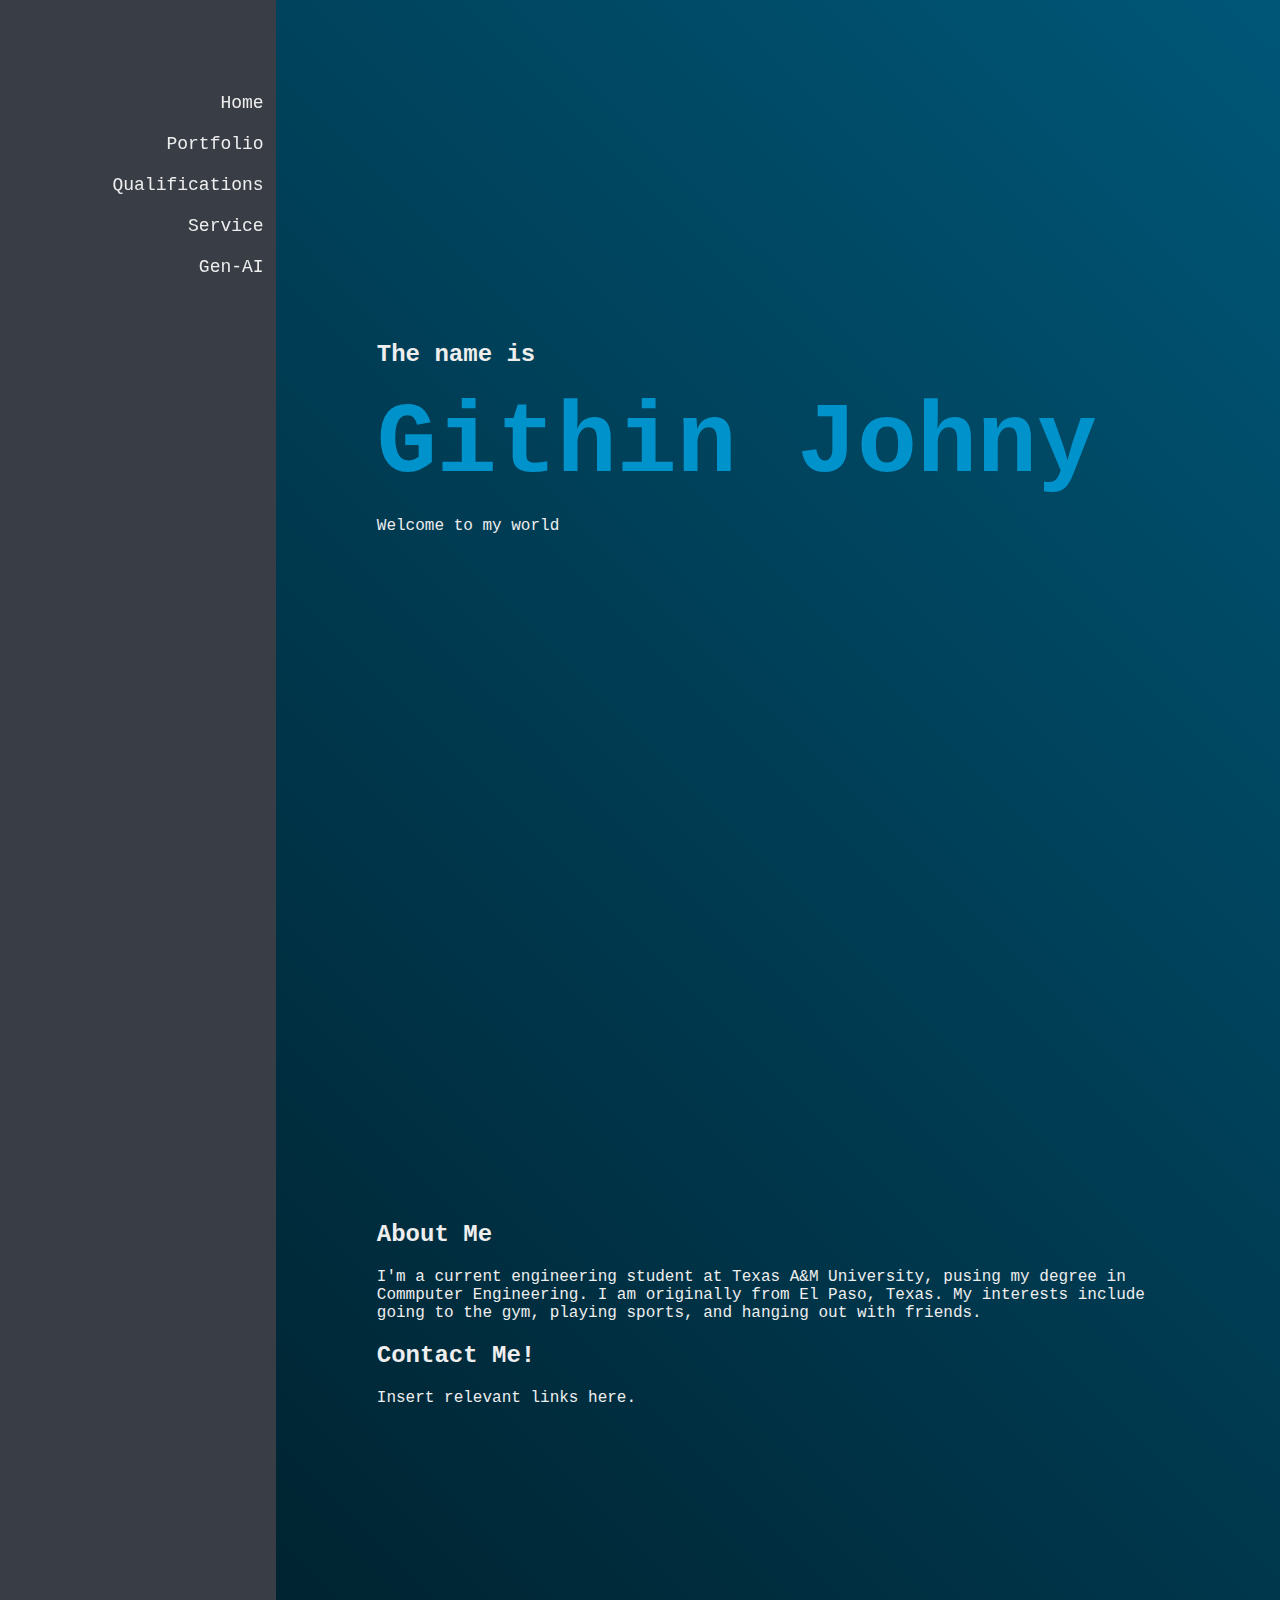
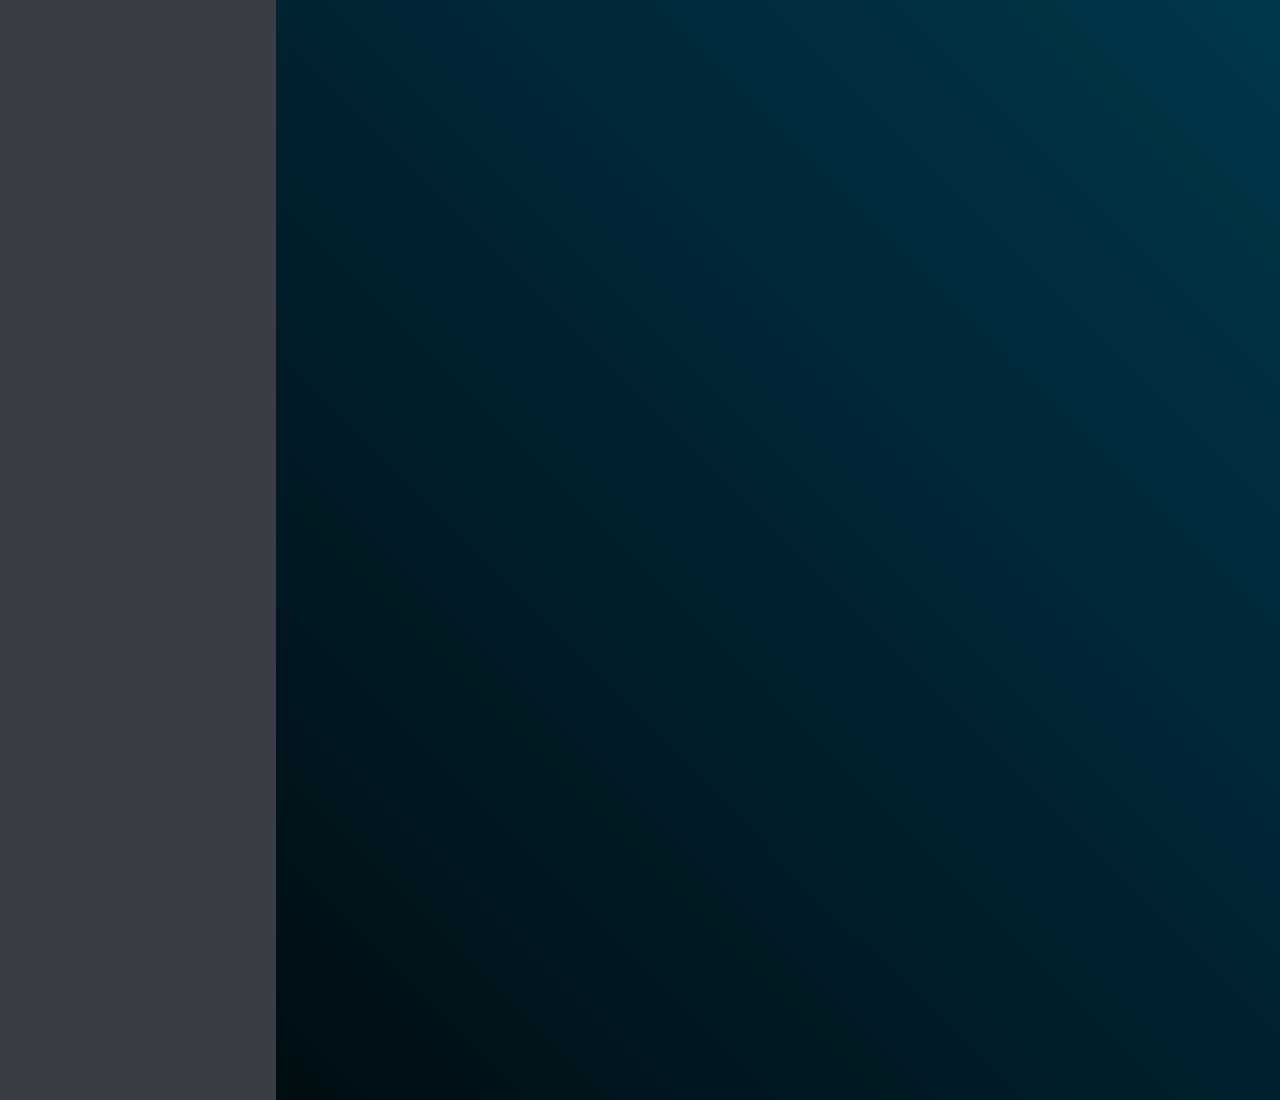
<file: index.html>
<!DOCTYPE html PUBLIC "-//W3C//DTD HTML 4.01 Transitional//EN">
<html>
  <head>
    <title>Githin Johny</title>
    <meta http-equiv="Content-Type" content="text/html; charset=iso-8859-1" />
    <link rel="stylesheet" href="style.css" />
  </head>

  <body>
    <div class="main-container">
      <div class="navbar">
        <div class="title-home">
          <h1>Githin Johny</h1>
        </div>
        <nav class="nav-items">
          <ul>
            <li><a href="index.html">Home</a></li>
            <li><a href="portfolio.html">Portfolio</a></li>
            <li><a href="qualifications.html">Qualifications</a></li>
            <li><a href="service.html">Service</a></li>
            <li><a href="genai.html">Gen-AI</a></li>
          </ul>
        </nav>
      </div>

      <div class="content-main">
        <div class="intro">
          <h2>The name is</h2>
          <h1>Githin Johny</h1>
          <p>Welcome to my world</p>
        </div>

        <div class="contact">
          <h2>About Me</h2>
          <p>
            I'm a current engineering student at Texas A&M University, pusing my
            degree in Commputer Engineering. I am originally from El Paso,
            Texas. My interests include going to the gym, playing sports, and
            hanging out with friends.
          </p>
          <h2>Contact Me!</h2>
          <p>Insert relevant links here.</p>
        </div>
      </div>
    </div>
  </body>
</html>
</file>
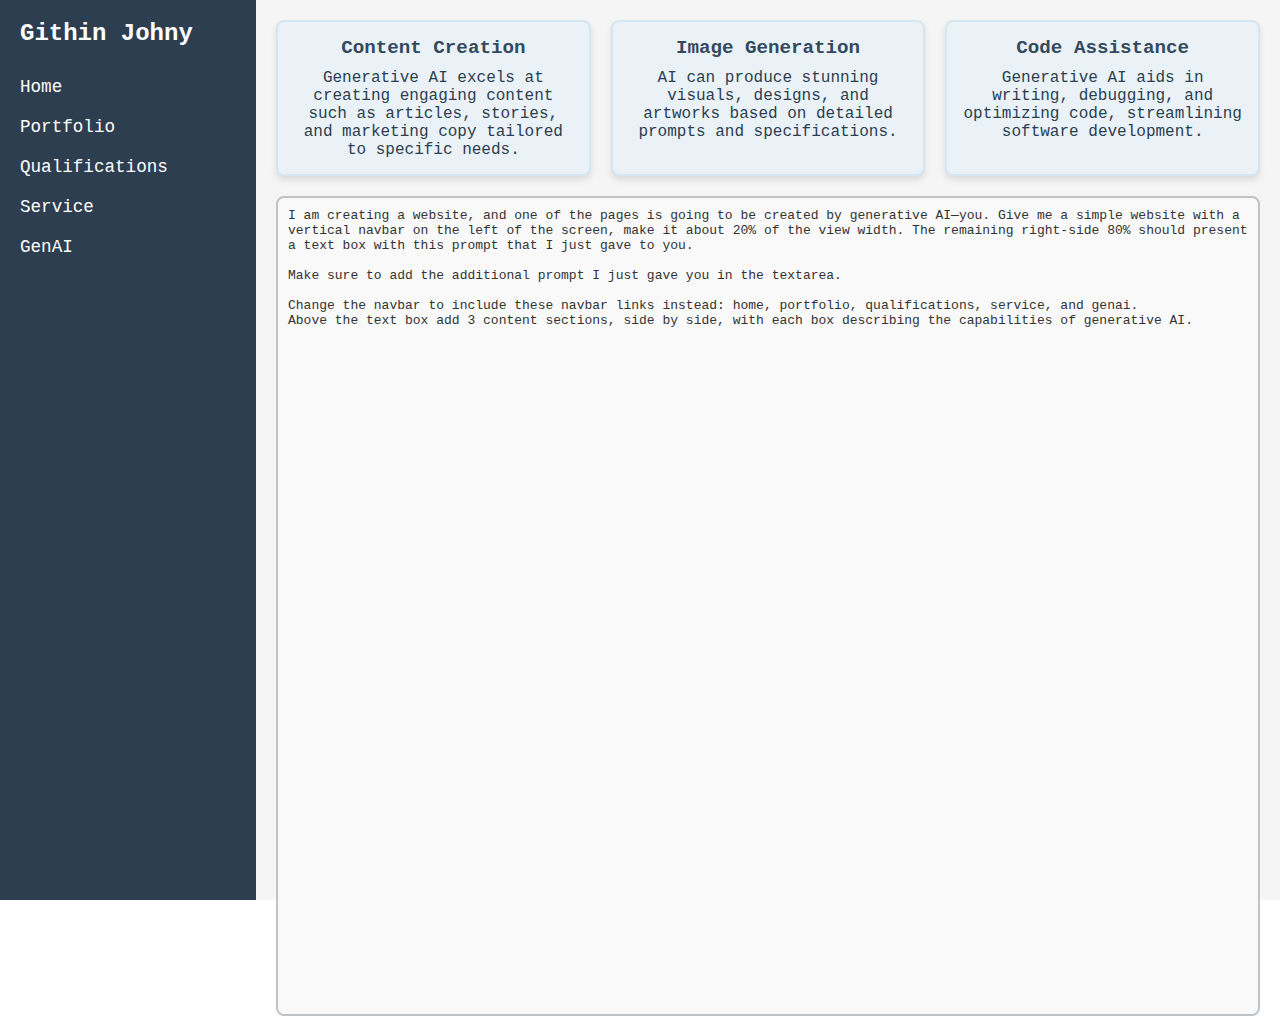
<file: genai.html>
<!DOCTYPE html>
<html lang="en">
  <head>
    <meta charset="UTF-8" />
    <meta name="viewport" content="width=device-width, initial-scale=1.0" />
    <title>AI-Generated Page</title>
    <style>
      * {
        margin: 0;
        padding: 0;
        box-sizing: border-box;
      }

      body {
        font-family: "Courier New", monospace;
        display: flex;
        height: 100vh;
      }

      .navbar {
        width: 20%;
        background-color: #2c3e50;
        color: white;
        padding: 20px;
        display: flex;
        flex-direction: column;
      }

      .navbar h2 {
        margin-bottom: 20px;
      }

      .navbar a {
        text-decoration: none;
        color: white;
        margin: 10px 0;
        font-size: 1.1em;
      }

      .navbar a:hover {
        color: #1abc9c;
      }

      .content {
        width: 80%;
        padding: 20px;
        background-color: #f5f5f5;
        color: #333;
      }

      .capabilities {
        display: flex;
        gap: 20px;
        margin-bottom: 20px;
      }

      .capability {
        flex: 1;
        background-color: #eaf2f8;
        border: 2px solid #d4e6f1;
        border-radius: 8px;
        padding: 15px;
        text-align: center;
        box-shadow: 0 4px 6px rgba(0, 0, 0, 0.1);
      }

      .capability h3 {
        margin-bottom: 10px;
        font-size: 1.2em;
        color: #34495e;
      }

      .capability p {
        font-size: 1em;
        color: #2c3e50;
      }

      .content textarea {
        width: 100%;
        height: calc(100% - 40px);
        font-size: 1em;
        padding: 10px;
        border: 2px solid #bdc3c7;
        border-radius: 8px;
        resize: none;
        background-color: #f9f9f9;
        color: #333;
      }
    </style>
  </head>
  <body>
    <div class="navbar">
      <h2>Githin Johny</h2>
      <a href="index.html">Home</a>
      <a href="portfolio.html">Portfolio</a>
      <a href="qualifications.html">Qualifications</a>
      <a href="service.html">Service</a>
      <a href="genai.html">GenAI</a>
    </div>
    <div class="content">
      <div class="capabilities">
        <div class="capability">
          <h3>Content Creation</h3>
          <p>
            Generative AI excels at creating engaging content such as articles,
            stories, and marketing copy tailored to specific needs.
          </p>
        </div>
        <div class="capability">
          <h3>Image Generation</h3>
          <p>
            AI can produce stunning visuals, designs, and artworks based on
            detailed prompts and specifications.
          </p>
        </div>
        <div class="capability">
          <h3>Code Assistance</h3>
          <p>
            Generative AI aids in writing, debugging, and optimizing code,
            streamlining software development.
          </p>
        </div>
      </div>
      <textarea readonly>
I am creating a website, and one of the pages is going to be created by generative AI—you. Give me a simple website with a vertical navbar on the left of the screen, make it about 20% of the view width. The remaining right-side 80% should present a text box with this prompt that I just gave to you.

Make sure to add the additional prompt I just gave you in the textarea.

Change the navbar to include these navbar links instead: home, portfolio, qualifications, service, and genai.
Above the text box add 3 content sections, side by side, with each box describing the capabilities of generative AI.
        </textarea
      >
    </div>
  </body>
</html>
</file>
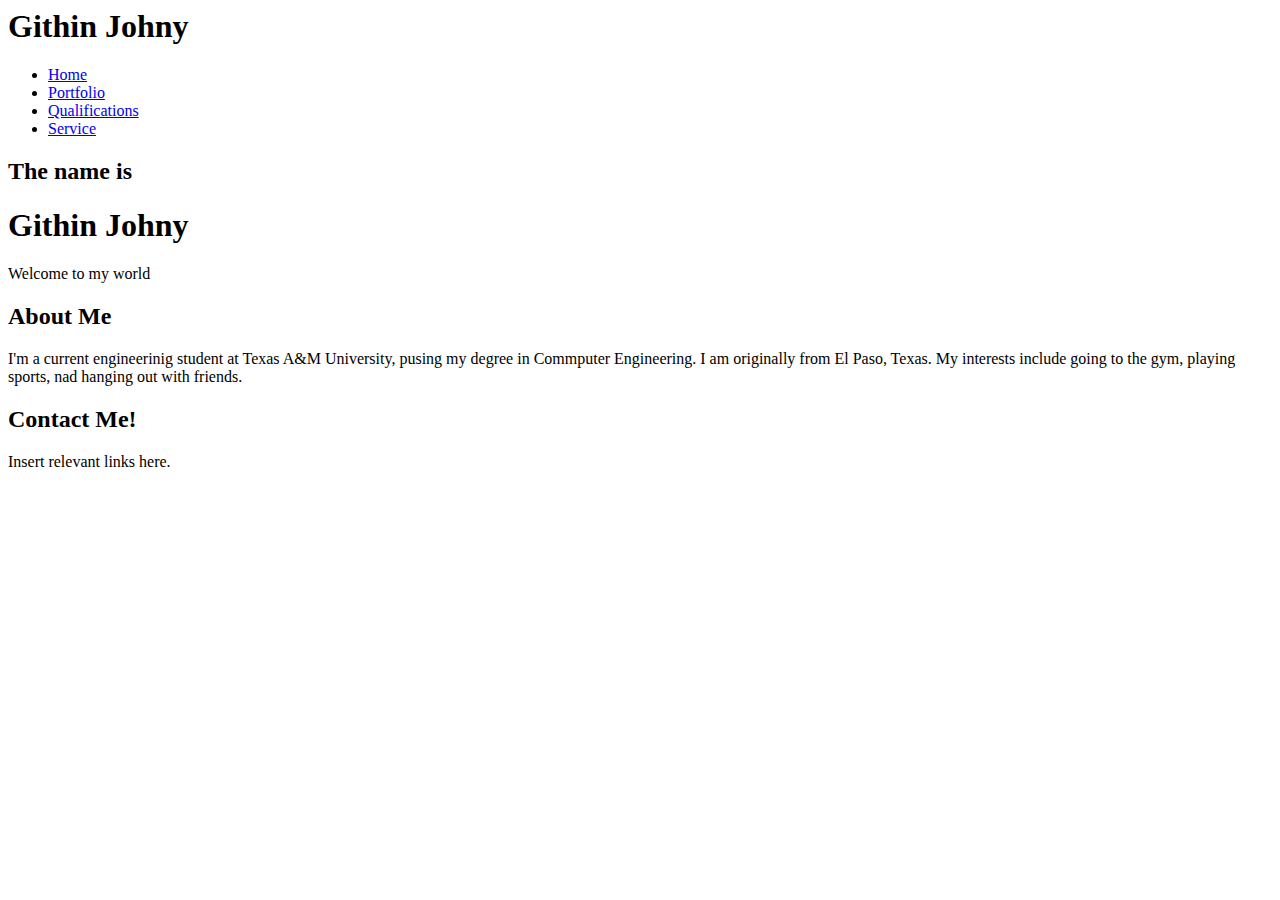
<file: index_HTML.html>
<!DOCTYPE html PUBLIC "-//W3C//DTD HTML 4.01 Transitional//EN">
<html>
  <head>
    <title>Githin Johny</title>
    <meta http-equiv="Content-Type" content="text/html; charset=iso-8859-1" />
  </head>

  <body>
    <div class="main-container">
      <div class="navbar">
        <div class="title-home">
          <h1>Githin Johny</h1>
        </div>
        <nav class="nav-items">
          <ul>
            <li><a href="index_HTML.html">Home</a></li>
            <li><a href="portfolio_HTML.html">Portfolio</a></li>
            <li>
              <a href="qualifications_HTML.html">Qualifications</a>
            </li>
            <li><a href="service_HTML.html">Service</a></li>
          </ul>
        </nav>
      </div>

      <div class="content-main">
        <div class="intro">
          <h2>The name is</h2>
          <h1>Githin Johny</h1>
          <p>Welcome to my world</p>
        </div>

        <div class="contact">
          <h2>About Me</h2>
          <p>
            I'm a current engineerinig student at Texas A&M University, pusing
            my degree in Commputer Engineering. I am originally from El Paso,
            Texas. My interests include going to the gym, playing sports, nad
            hanging out with friends.
          </p>
          <h2>Contact Me!</h2>
          <p>Insert relevant links here.</p>
        </div>
      </div>
    </div>
  </body>
</html>
</file>
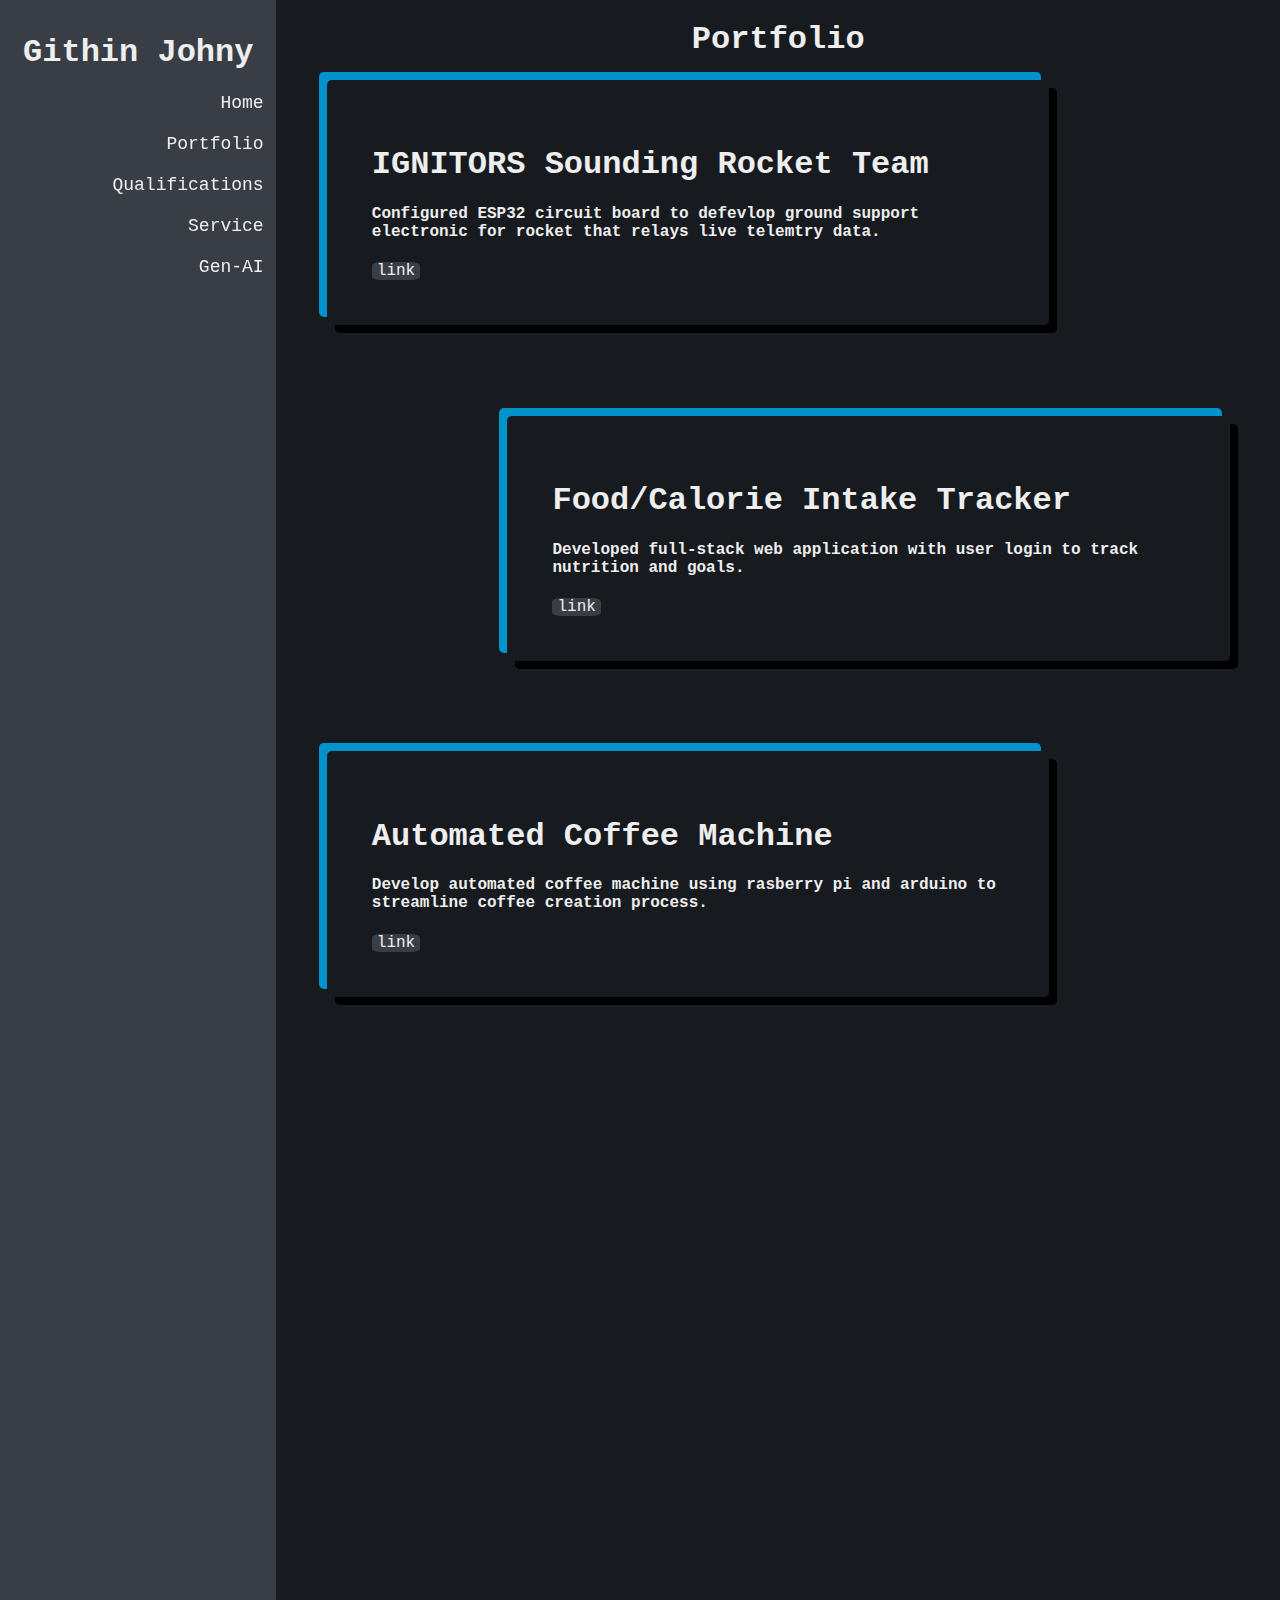
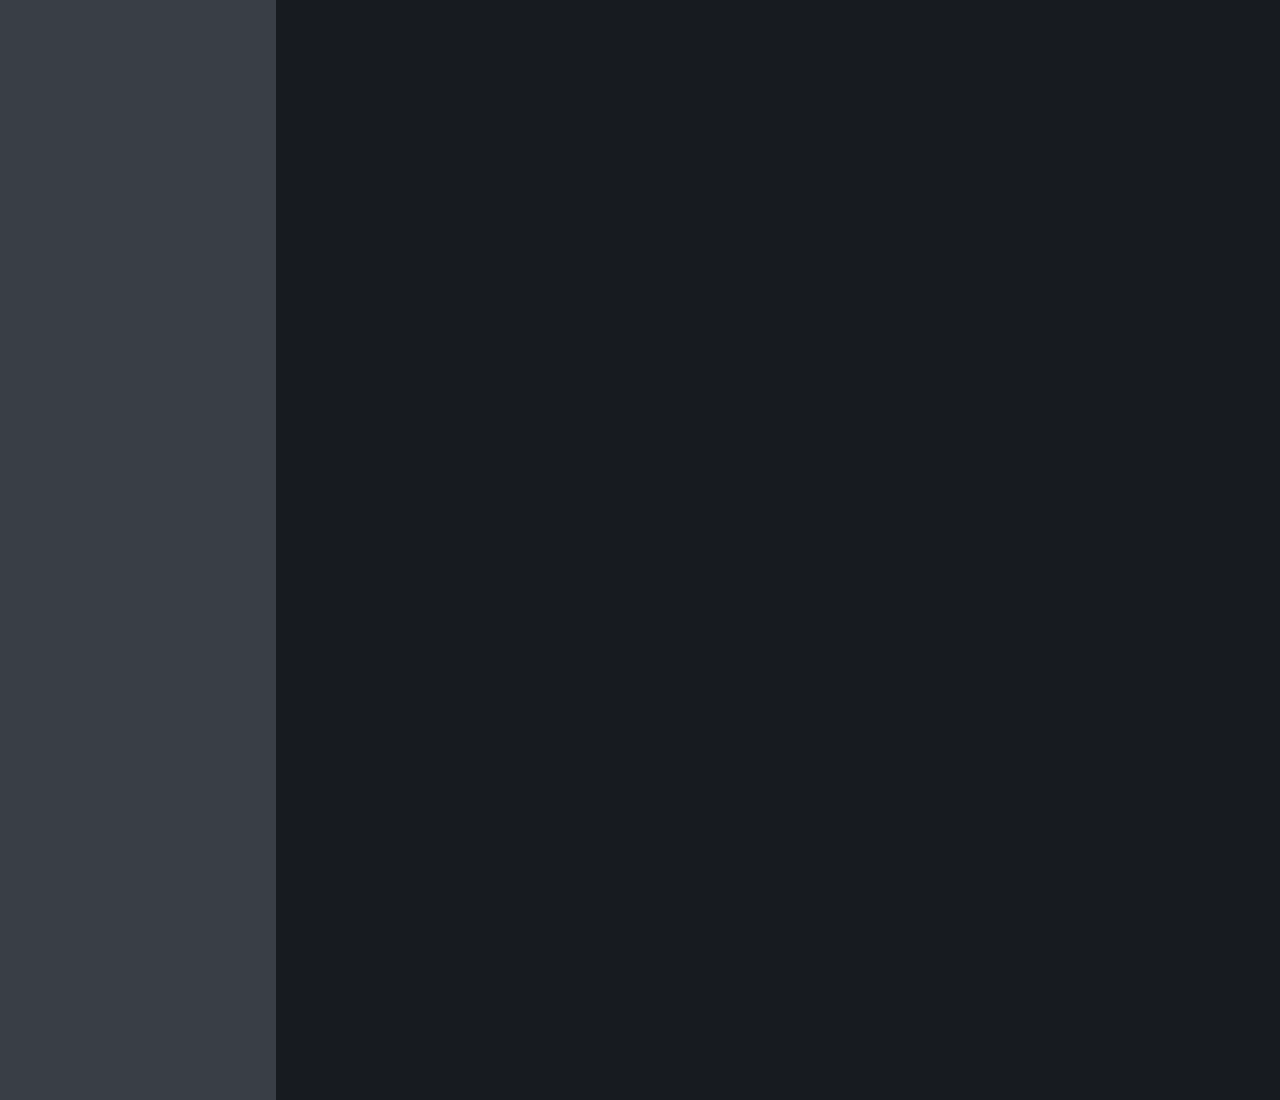
<file: portfolio.html>
<!DOCTYPE html PUBLIC "-//W3C//DTD HTML 4.01 Transitional//EN">
<html>
  <head>
    <title>Githin Johny</title>
    <meta http-equiv="Content-Type" content="text/html; charset=iso-8859-1" />
    <link rel="stylesheet" href="style.css" />
  </head>

  <body>
    <div class="main-container">
      <div class="navbar">
        <div class="title">
          <h1>Githin Johny</h1>
        </div>
        <nav class="nav-items">
          <ul>
            <li><a href="index.html">Home</a></li>
            <li><a href="portfolio.html">Portfolio</a></li>
            <li><a href="qualifications.html">Qualifications</a></li>
            <li><a href="service.html">Service</a></li>
            <li><a href="genai.html">Gen-AI</a></li>
          </ul>
        </nav>
      </div>

      <div class="content">
        <div class="portfolio">
          <div class="portfolio-title">
            <h1>Portfolio</h1>
          </div>

          <div class="project">
            <h1>IGNITORS Sounding Rocket Team</h1>
            <h4>
              Configured ESP32 circuit board to defevlop ground support
              electronic for rocket that relays live telemtry data.
            </h4>
            <a href="" class="project-button">link</a>
          </div>
          <div class="project project-right">
            <h1>Food/Calorie Intake Tracker</h1>
            <h4>
              Developed full-stack web application with user login to track
              nutrition and goals.
            </h4>
            <a href="" class="project-button">link</a>
          </div>
          <div class="project">
            <h1>Automated Coffee Machine</h1>
            <h4>
              Develop automated coffee machine using rasberry pi and arduino to
              streamline coffee creation process.
            </h4>
            <a href="" class="project-button">link</a>
          </div>
        </div>
      </div>
    </div>
  </body>
</html>
</file>
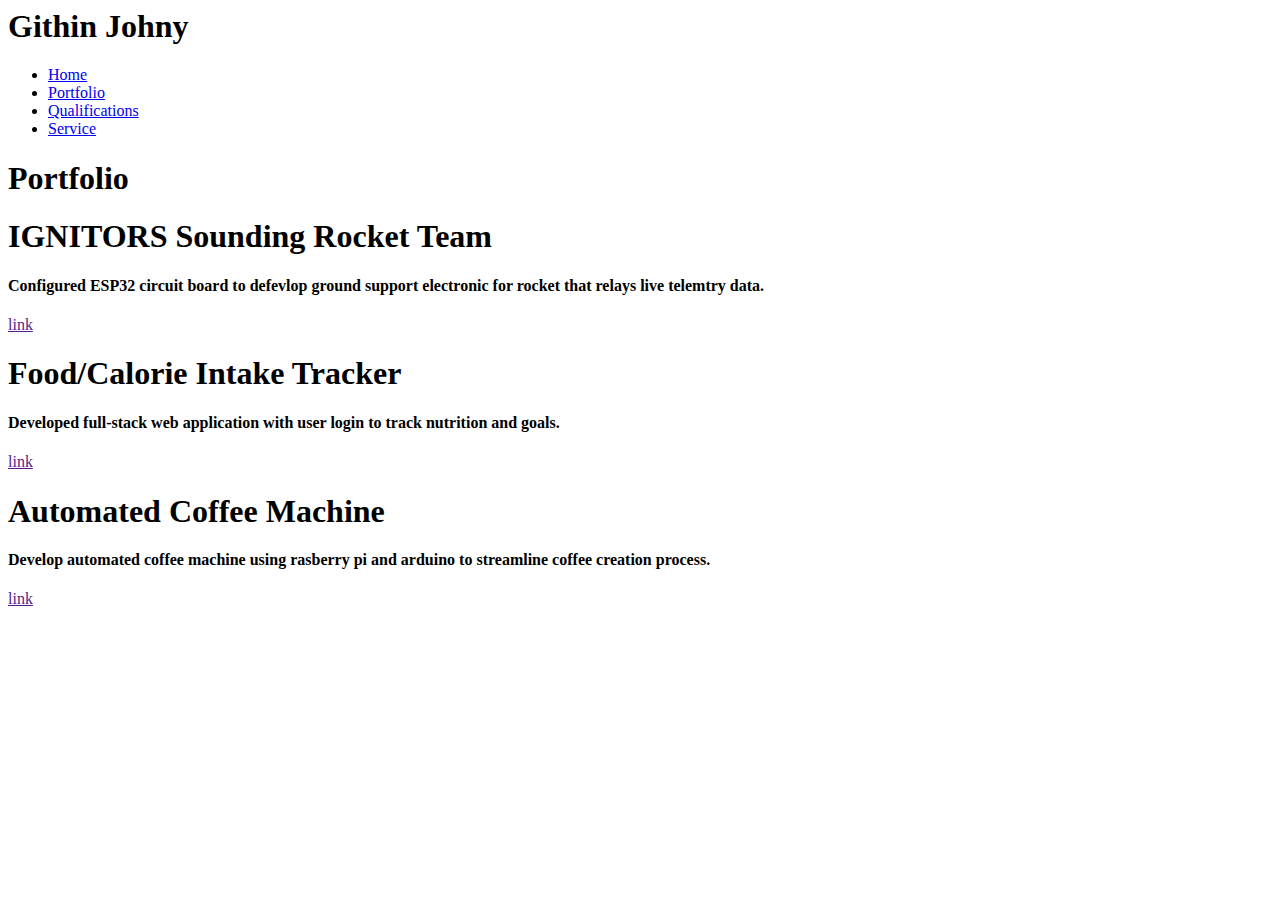
<file: portfolio_HTML.html>
<!DOCTYPE html PUBLIC "-//W3C//DTD HTML 4.01 Transitional//EN">
<html>
  <head>
    <title>Githin Johny</title>
    <meta http-equiv="Content-Type" content="text/html; charset=iso-8859-1" />
  </head>

  <body>
    <div class="main-container">
      <div class="navbar">
        <div class="title">
          <h1>Githin Johny</h1>
        </div>
        <nav class="nav-items">
          <ul>
            <li><a href="index_HTML.html">Home</a></li>
            <li><a href="portfolio_HTML.html">Portfolio</a></li>
            <li>
              <a href="qualifications_HTML.html">Qualifications</a>
            </li>
            <li><a href="service_HTML.html">Service</a></li>
          </ul>
        </nav>
      </div>

      <div class="content">
        <div class="portfolio">
          <div class="portfolio-title">
            <h1>Portfolio</h1>
          </div>

          <div class="project">
            <h1>IGNITORS Sounding Rocket Team</h1>
            <h4>
              Configured ESP32 circuit board to defevlop ground support
              electronic for rocket that relays live telemtry data.
            </h4>
            <a href="" class="project-button">link</a>
          </div>
          <div class="project project-right">
            <h1>Food/Calorie Intake Tracker</h1>
            <h4>
              Developed full-stack web application with user login to track
              nutrition and goals.
            </h4>
            <a href="" class="project-button">link</a>
          </div>
          <div class="project">
            <h1>Automated Coffee Machine</h1>
            <h4>
              Develop automated coffee machine using rasberry pi and arduino to
              streamline coffee creation process.
            </h4>
            <a href="" class="project-button">link</a>
          </div>
        </div>
      </div>
    </div>
  </body>
</html>
</file>
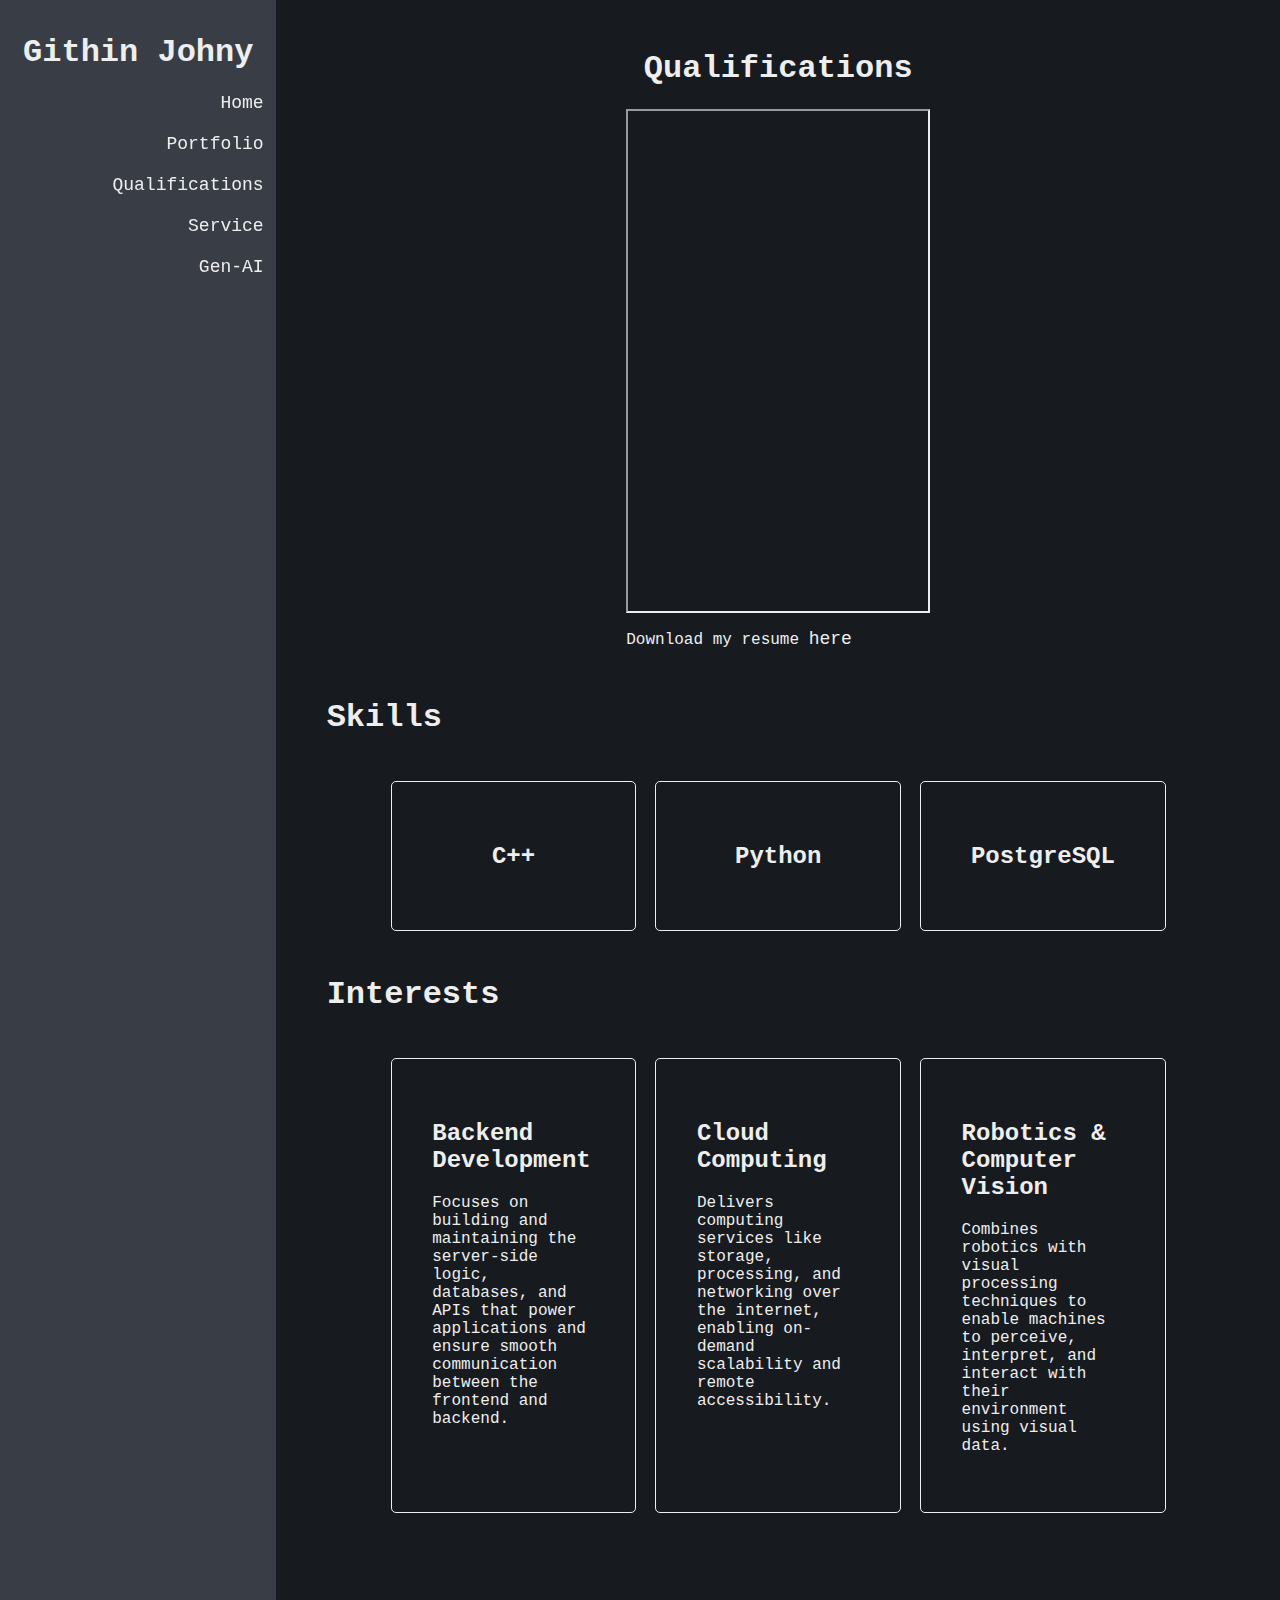
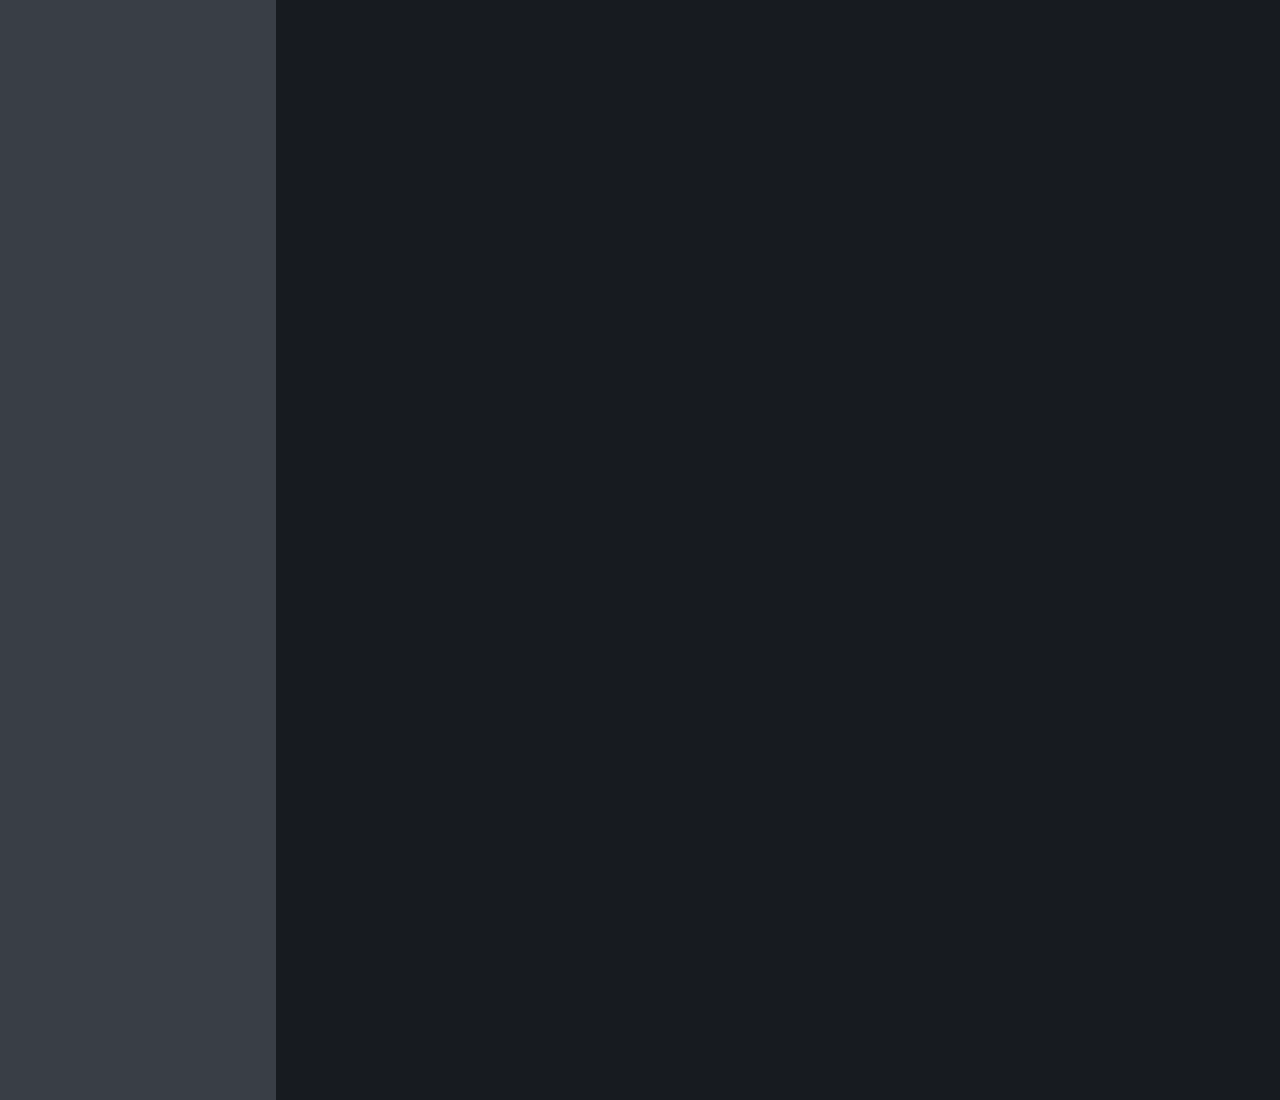
<file: qualifications.html>
<!DOCTYPE html PUBLIC "-//W3C//DTD HTML 4.01 Transitional//EN">
<html>
  <head>
    <title>Githin Johny</title>
    <meta http-equiv="Content-Type" content="text/html; charset=iso-8859-1" />
    <link rel="stylesheet" href="style.css" />
  </head>

  <body>
    <div class="main-container">
      <div class="navbar">
        <div class="title">
          <h1>Githin Johny</h1>
        </div>
        <nav class="nav-items">
          <ul>
            <li><a href="index.html">Home</a></li>
            <li><a href="portfolio.html">Portfolio</a></li>
            <li><a href="qualifications.html">Qualifications</a></li>
            <li><a href="service.html">Service</a></li>
            <li><a href="genai.html">Gen-AI</a></li>
          </ul>
        </nav>
      </div>

      <div class="content">
        <div class="qual">
          <div class="qual-title">
            <h1>Qualifications</h1>
          </div>
          <div class="pdf">
            <iframe
              height="500"
              src="https://docs.google.com/document/d/1anXKy2ZrwdN9YSJW0sFGgo8aUE4Q7vvG/edit?usp=sharing&ouid=102445603489319976217&rtpof=true&sd=true"
            ></iframe>
            <p>
              Download my resume
              <a
                href="https://docs.google.com/document/d/1anXKy2ZrwdN9YSJW0sFGgo8aUE4Q7vvG/edit?usp=sharing&ouid=102445603489319976217&rtpof=true&sd=true"
                >here</a
              >
            </p>
          </div>

          <h1>Skills</h1>
          <div class="skill-list">
            <div class="skill">
              <h2>C++</h2>
            </div>
            <div class="skill">
              <h2>Python</h2>
            </div>
            <div class="skill">
              <h2>PostgreSQL</h2>
            </div>
          </div>
          <h1>Interests</h1>
          <div class="skill-list">
            <div class="skill">
              <h2>Backend Development</h2>
              <p>
                Focuses on building and maintaining the server-side logic,
                databases, and APIs that power applications and ensure smooth
                communication between the frontend and backend.
              </p>
            </div>
            <div class="skill">
              <h2>Cloud Computing</h2>
              <p>
                Delivers computing services like storage, processing, and
                networking over the internet, enabling on-demand scalability and
                remote accessibility.
              </p>
            </div>
            <div class="skill">
              <h2>Robotics & Computer Vision</h2>
              <p>
                Combines robotics with visual processing techniques to enable
                machines to perceive, interpret, and interact with their
                environment using visual data.
              </p>
            </div>
          </div>
        </div>
      </div>
    </div>
  </body>
</html>
</file>
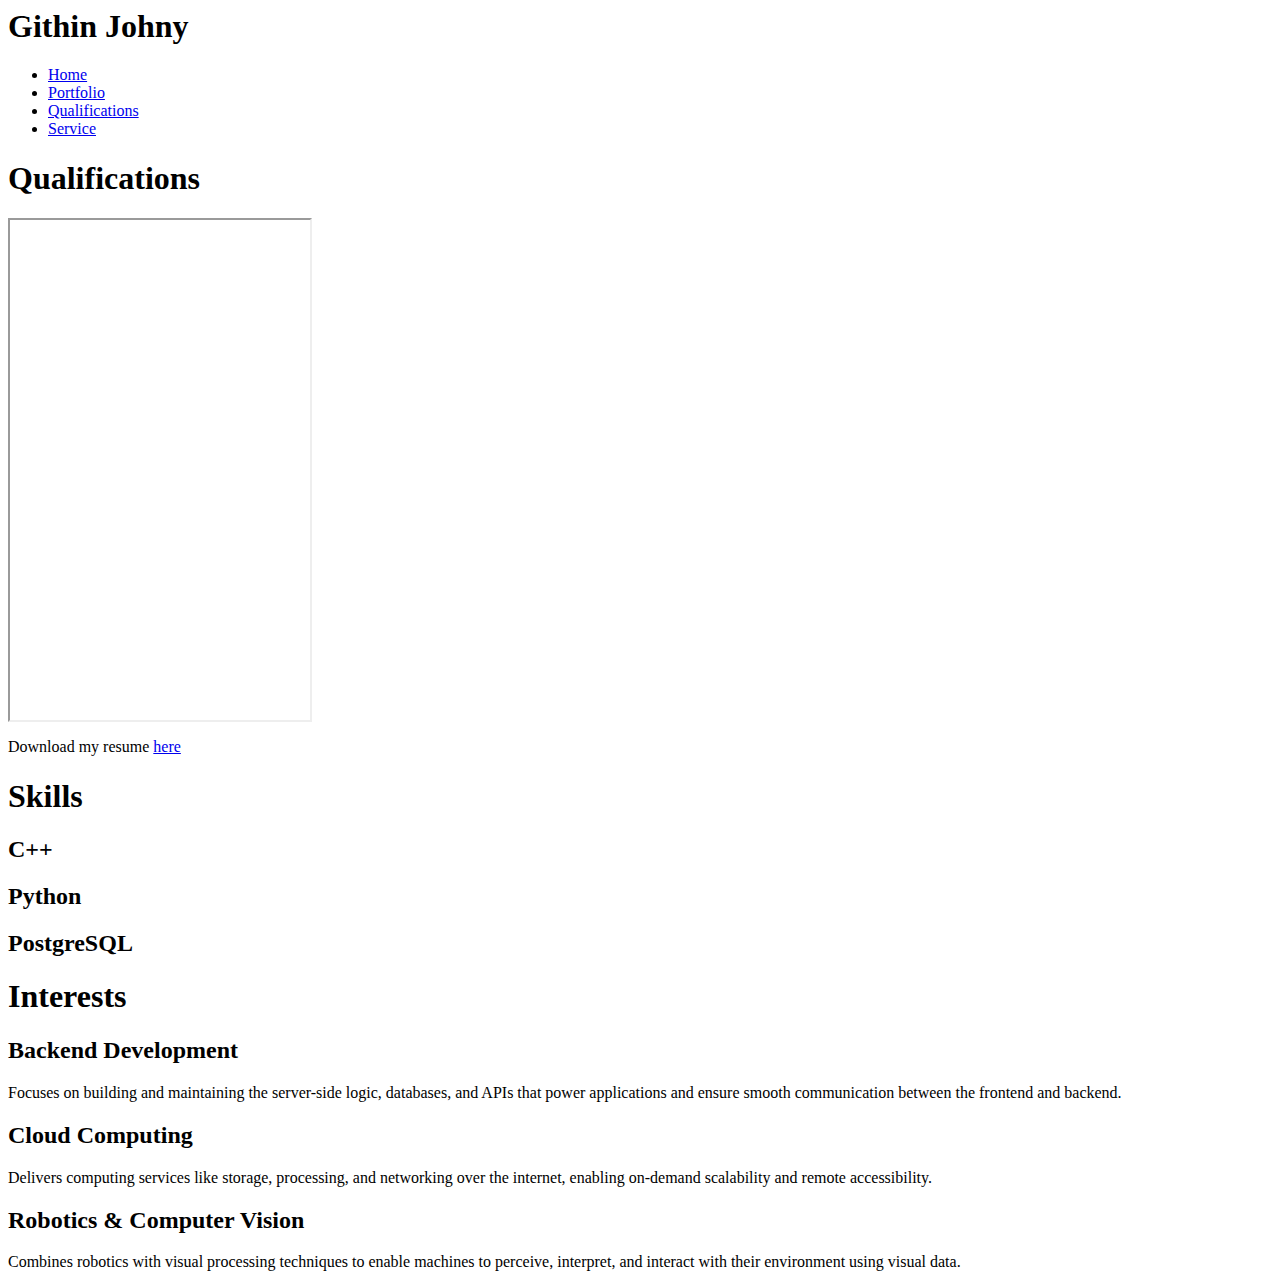
<file: qualifications_HTML.html>
<!DOCTYPE html PUBLIC "-//W3C//DTD HTML 4.01 Transitional//EN">
<html>
  <head>
    <title>Githin Johny</title>
    <meta http-equiv="Content-Type" content="text/html; charset=iso-8859-1" />
  </head>

  <body>
    <div class="main-container">
      <div class="navbar">
        <div class="title">
          <h1>Githin Johny</h1>
        </div>
        <nav class="nav-items">
          <ul>
            <li><a href="index_HTML.html">Home</a></li>
            <li><a href="portfolio_HTML.html">Portfolio</a></li>
            <li>
              <a href="qualifications_HTML.html">Qualifications</a>
            </li>
            <li><a href="service_HTML.html">Service</a></li>
          </ul>
        </nav>
      </div>

      <div class="content">
        <div class="qual">
          <div class="qual-title">
            <h1>Qualifications</h1>
          </div>
          <div class="pdf">
            <iframe
              height="500"
              src="https://docs.google.com/document/d/1anXKy2ZrwdN9YSJW0sFGgo8aUE4Q7vvG/edit?usp=sharing&ouid=102445603489319976217&rtpof=true&sd=true"
            ></iframe>
            <p>
              Download my resume
              <a
                href="https://docs.google.com/document/d/1anXKy2ZrwdN9YSJW0sFGgo8aUE4Q7vvG/edit?usp=sharing&ouid=102445603489319976217&rtpof=true&sd=true"
                >here</a
              >
            </p>
          </div>

          <h1>Skills</h1>
          <div class="skill-list">
            <div class="skill">
              <h2>C++</h2>
            </div>
            <div class="skill">
              <h2>Python</h2>
            </div>
            <div class="skill">
              <h2>PostgreSQL</h2>
            </div>
          </div>
          <h1>Interests</h1>
          <div class="skill-list">
            <div class="skill">
              <h2>Backend Development</h2>
              <p>
                Focuses on building and maintaining the server-side logic,
                databases, and APIs that power applications and ensure smooth
                communication between the frontend and backend.
              </p>
            </div>
            <div class="skill">
              <h2>Cloud Computing</h2>
              <p>
                Delivers computing services like storage, processing, and
                networking over the internet, enabling on-demand scalability and
                remote accessibility.
              </p>
            </div>
            <div class="skill">
              <h2>Robotics & Computer Vision</h2>
              <p>
                Combines robotics with visual processing techniques to enable
                machines to perceive, interpret, and interact with their
                environment using visual data.
              </p>
            </div>
          </div>
        </div>
      </div>
    </div>
  </body>
</html>
</file>
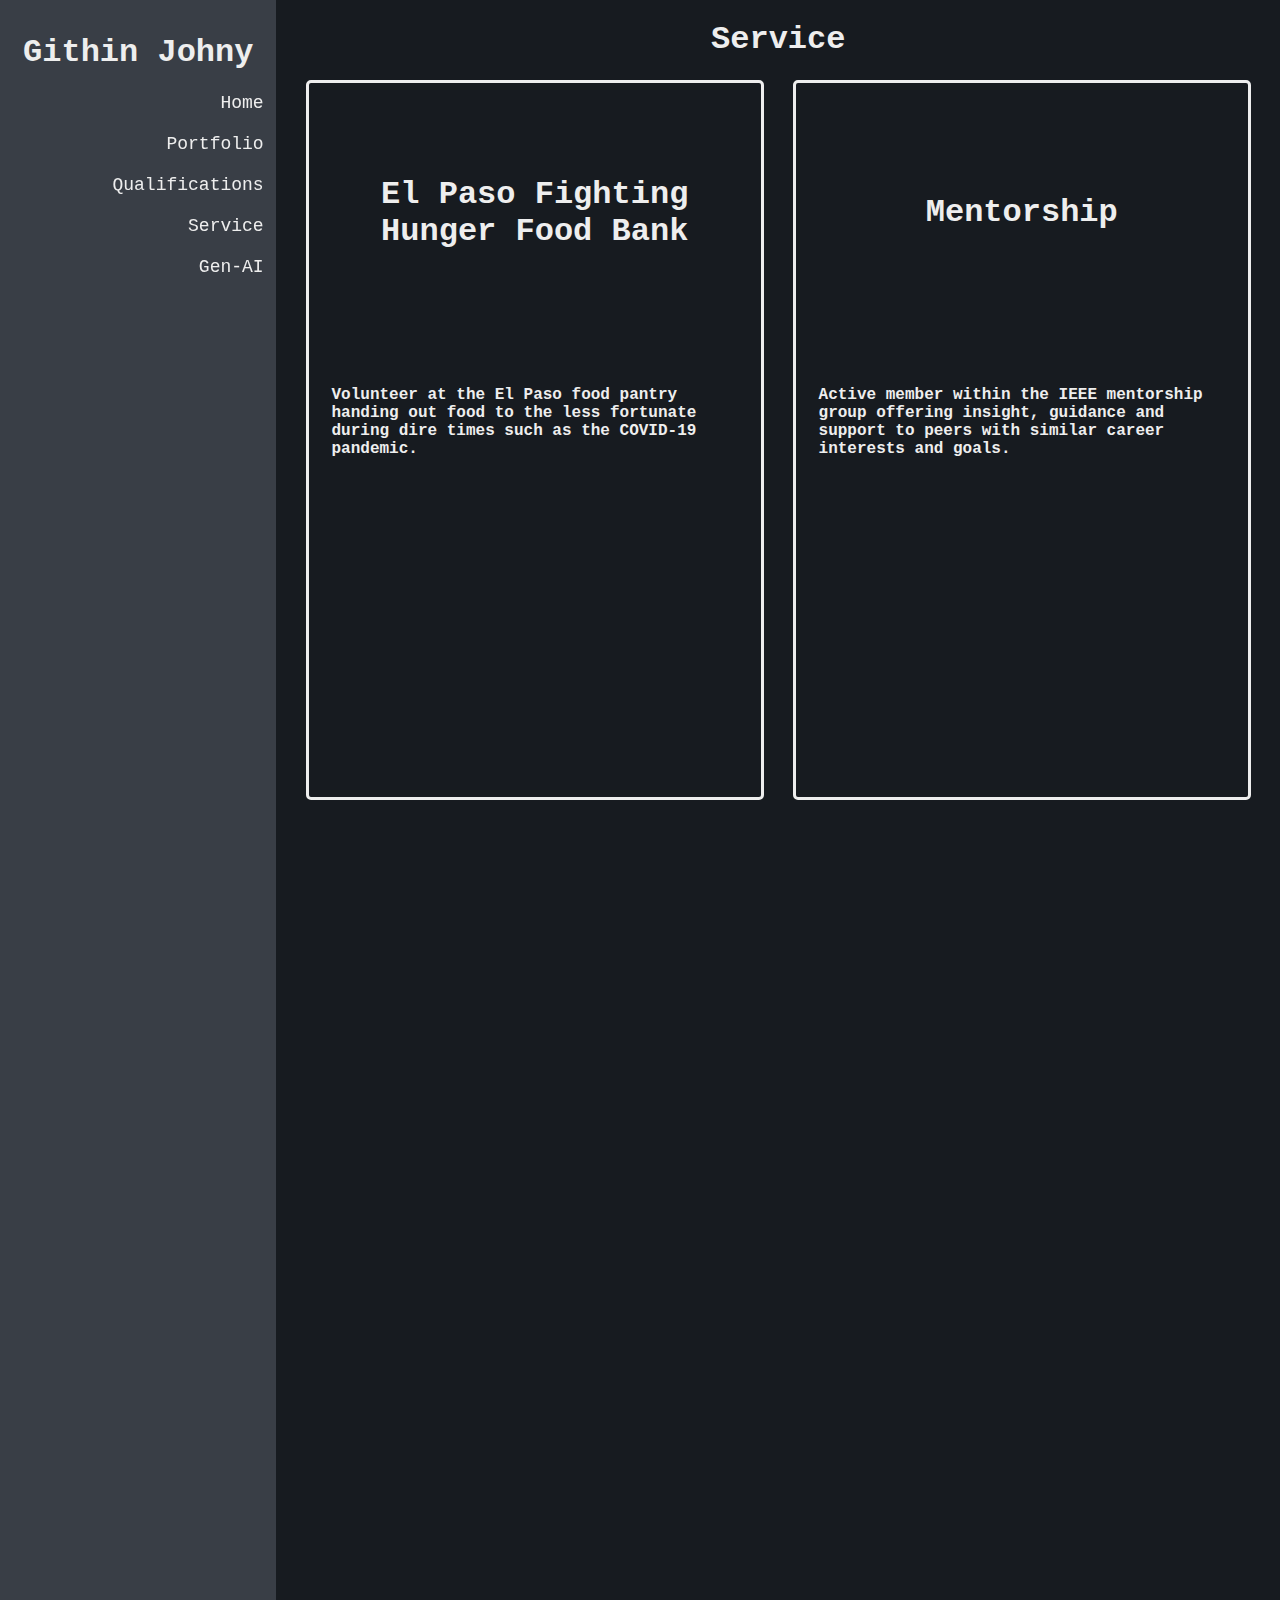
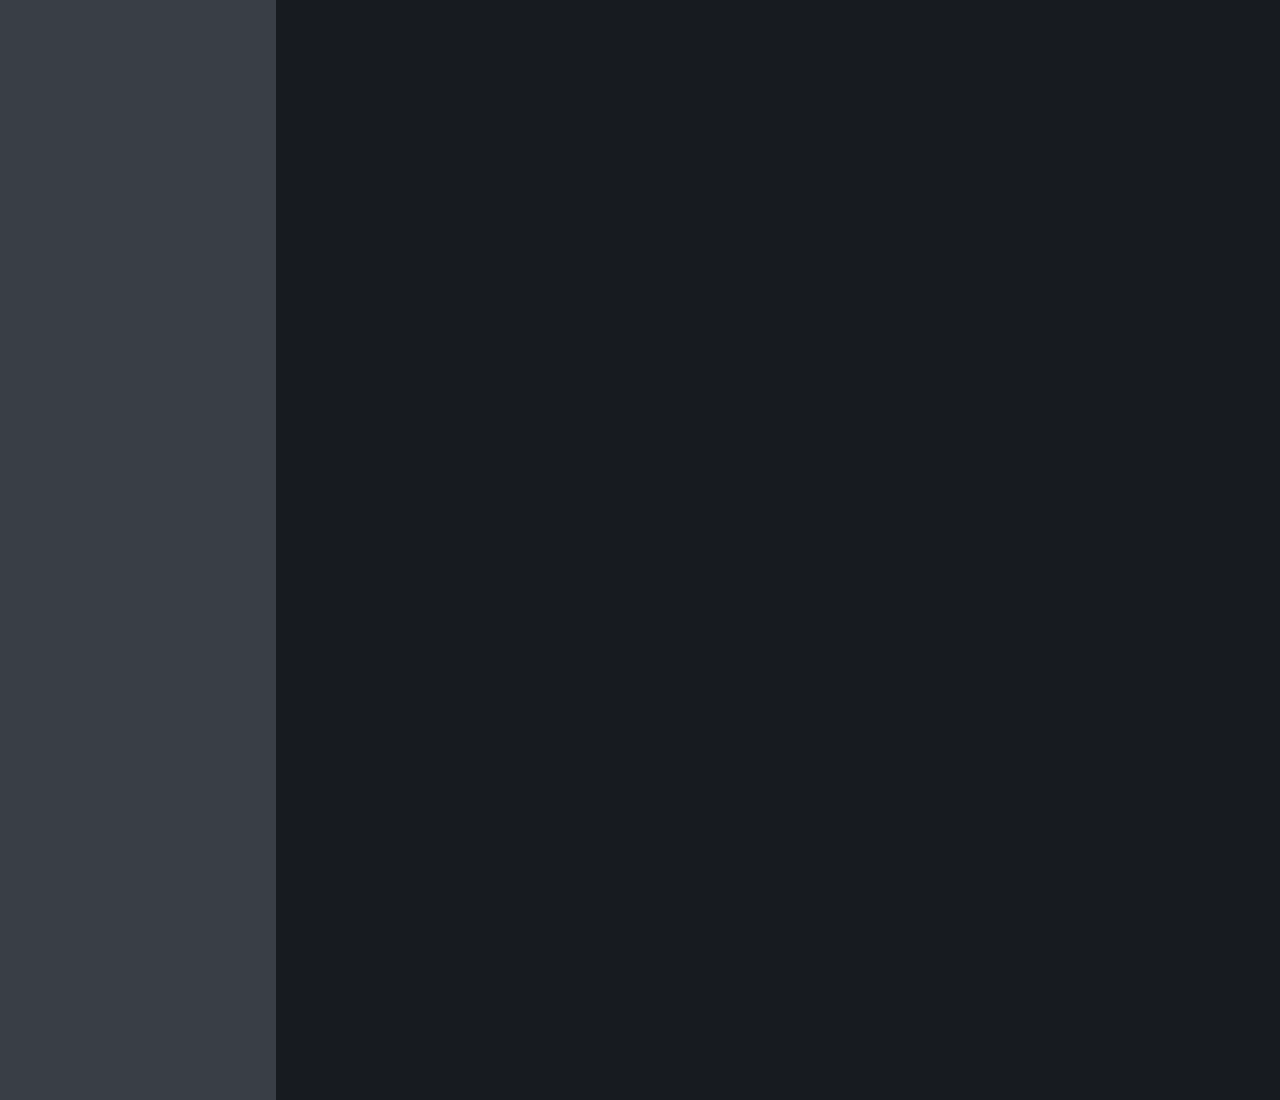
<file: service.html>
<!DOCTYPE html PUBLIC "-//W3C//DTD HTML 4.01 Transitional//EN">
<html>
  <head>
    <title>Githin Johny</title>
    <meta http-equiv="Content-Type" content="text/html; charset=iso-8859-1" />
    <link rel="stylesheet" href="style.css" />
  </head>

  <body>
    <div class="main-container">
      <div class="navbar">
        <div class="title">
          <h1>Githin Johny</h1>
        </div>
        <nav class="nav-items">
          <ul>
            <li><a href="index.html">Home</a></li>
            <li><a href="portfolio.html">Portfolio</a></li>
            <li><a href="qualifications.html">Qualifications</a></li>
            <li><a href="service.html">Service</a></li>
            <li><a href="genai.html">Gen-AI</a></li>
          </ul>
        </nav>
      </div>

      <div class="content">
        <div class="service-title">
          <h1>Service</h1>
        </div>

        <div class="service">
          <div class="service-card">
            <div class="service-card-image">
              <h1>El Paso Fighting Hunger Food Bank</h1>
            </div>
            <div class="service-card-desc">
              <h4>
                Volunteer at the El Paso food pantry handing out food to the
                less fortunate during dire times such as the COVID-19 pandemic.
              </h4>
            </div>
          </div>
          <div>
            <div class="service-card-image">
              <h1>Mentorship</h1>
            </div>
            <div class="service-card-desc">
              <h4>
                Active member within the IEEE mentorship group offering insight,
                guidance and support to peers with similar career interests and
                goals.
              </h4>
            </div>
          </div>
        </div>
      </div>
    </div>
  </body>
</html>
</file>
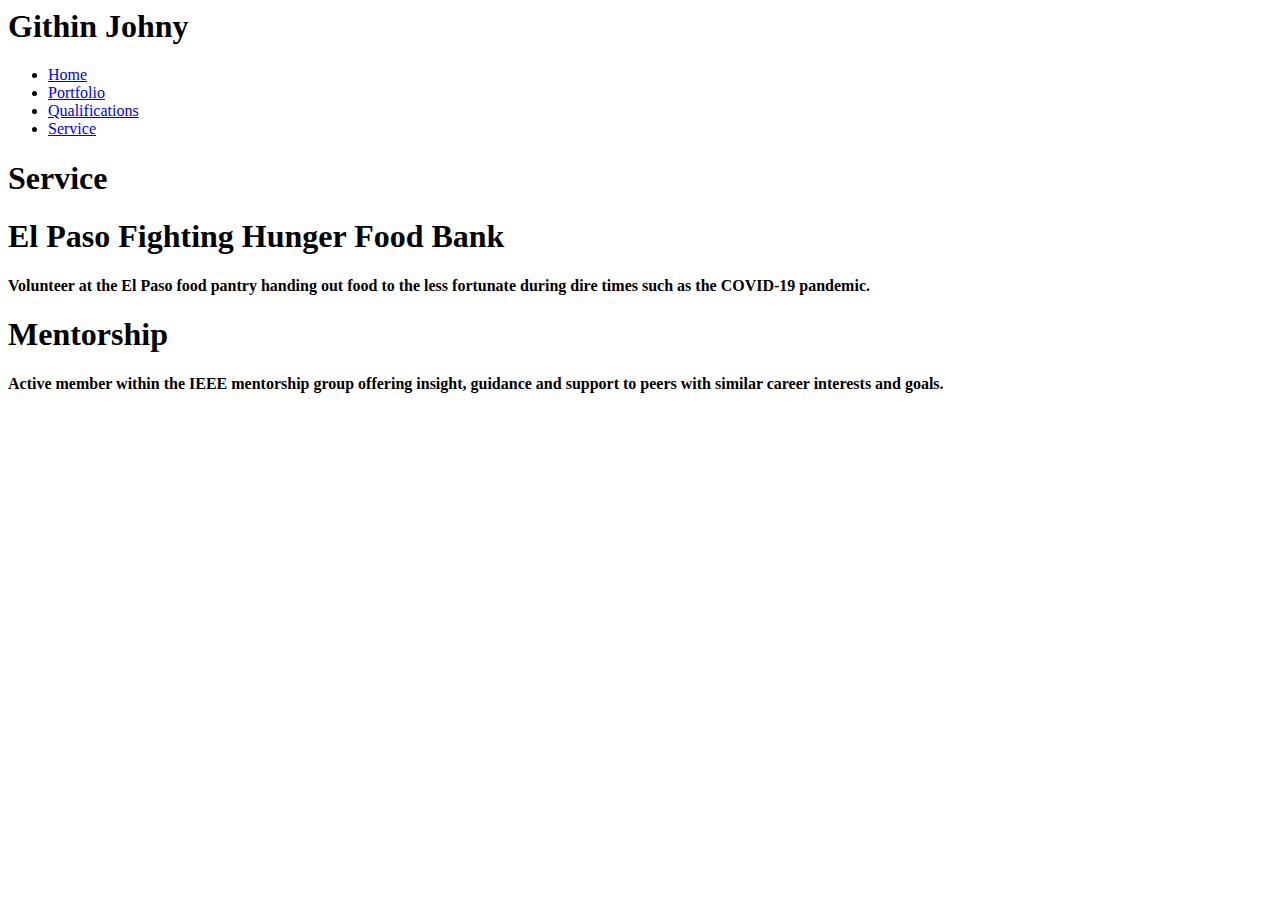
<file: service_HTML.html>
<!DOCTYPE html PUBLIC "-//W3C//DTD HTML 4.01 Transitional//EN">
<html>
  <head>
    <title>Githin Johny</title>
    <meta http-equiv="Content-Type" content="text/html; charset=iso-8859-1" />
  </head>

  <body>
    <div class="main-container">
      <div class="navbar">
        <div class="title">
          <h1>Githin Johny</h1>
        </div>
        <nav class="nav-items">
          <ul>
            <li><a href="index_HTML.html">Home</a></li>
            <li><a href="portfolio_HTML.html">Portfolio</a></li>
            <li><a href="qualifications_HTML.html">Qualifications</a></li>
            <li><a href="service_HTML.html">Service</a></li>
          </ul>
        </nav>
      </div>

      <div class="content">
        <div class="service-title">
          <h1>Service</h1>
        </div>

        <div class="service">
          <div class="service-card">
            <div class="service-card-image">
              <h1>El Paso Fighting Hunger Food Bank</h1>
            </div>
            <div class="service-card-desc">
              <h4>
                Volunteer at the El Paso food pantry handing out food to the
                less fortunate during dire times such as the COVID-19 pandemic.
              </h4>
            </div>
          </div>
          <div>
            <div class="service-card-image">
              <h1>Mentorship</h1>
            </div>
            <div class="service-card-desc">
              <h4>
                Active member within the IEEE mentorship group offering insight,
                guidance and support to peers with similar career interests and
                goals.
              </h4>
            </div>
          </div>
        </div>
      </div>
    </div>
  </body>
</html>
</file>
<file: style.css>
/* * {
  border-width: 1;
  border-style: dotted;
  border-color: red;
} */

:root {
  --font-family: courier, monospace;
  --bg-color: #000000;
  --primary-color: #171b20;
  --secondary-color: #393e46;
  --primary-shadow: #0092ca;
  --secondary-shadow: #eeeeee;
}

html {
  scroll-behavior: smooth;
}

body {
  margin: 0;
  background-color: var(--secondary-shadow);
  font-family: var(--font-family);
}

.main-container {
  display: flex;
  color: var(--secondary-shadow);
  height: 300%;
}

.navbar {
  width: 20%;
  background-color: var(--secondary-color);
  padding: 1vw;
}

.title-home {
  justify-items: center;
  color: var(--secondary-color);
}

.title {
  justify-items: center;
}

.nav-items {
  position: sticky;
  top: 50;
  font-size: 100%;
}

ul,
a {
  list-style-type: none;
  text-decoration: none;
  color: var(--secondary-shadow);
  justify-items: end;
  font-weight: 50;
  font-size: large;
}

li {
  margin-bottom: 10%;
}

.content {
  width: 80%;
  background-color: var(--primary-color);
}

.content-main {
  width: 80%;
  background: linear-gradient(
    45deg,
    var(--primary-color),
    var(--bg-color),
    var(--primary-shadow)
  );
  background-size: 400% 400%;
  animation: gradient 8s ease infinite;
}
@keyframes gradient {
  0% {
    background-position: 0% 50%;
  }
  50% {
    background-position: 100% 50%;
  }
  100% {
    background-position: 0% 50%;
  }
}

.intro {
  height: 100vh;
  padding: 10%;
}

.intro > h2 {
  margin-top: 30%;
}

.intro > h1 {
  font-size: 100px;
  margin: 0;
  color: var(--primary-shadow);
}

.contact {
  padding: 10%;
}

.portfolio {
  margin-left: 5%;
  margin-right: 5%;
}

.portfolio-title {
  align-content: center;
  justify-items: center;
}

.project {
  padding: 5%;
  width: 70%;
  margin-bottom: 10%;
  box-shadow: 0.5rem 0.5rem var(--bg-color),
    -0.5rem -0.5rem var(--primary-shadow);
  border-radius: 5px;
}

.project-right {
  justify-self: end;
}

.project-button {
  background-color: var(--secondary-color);
  border-radius: 20%;
  font-size: medium;
  padding: 0 5 0 5;
}

.qual {
  margin: 5%;
}

.qual-title {
  justify-self: center;
}

.pdf {
  justify-self: center;
  height: 500;
  margin-bottom: 10%;
}

.skill-list {
  display: flex;
  flex-wrap: wrap;
  justify-content: space-evenly;
  align-self: auto;
  margin: 5%;
}

.skill {
  width: 20%;
  justify-content: center;
  justify-self: center;
  justify-items: center;
  border-width: 1;
  border-style: solid;
  border-color: var(--secondary-shadow);
  border-radius: 5px;
  padding: 5%;
}

.service-title {
  justify-self: center;
}

.service {
  height: 80vh;
  display: flex;
  justify-content: space-evenly;
}

.service > div {
  width: 45%;
  border-style: solid;
  border-color: var(--secondary-shadow);
  border-radius: 5px;
}

.service-card-image {
  height: 30%;
  /* border-bottom: var(--secondary-shadow);
      border-width: 1;
      border-style: dotted; */
  padding: 5%;
  align-content: center;
  justify-content: center;
  text-align: center;
}

.service-card-desc {
  padding: 5%;
}
</file>
